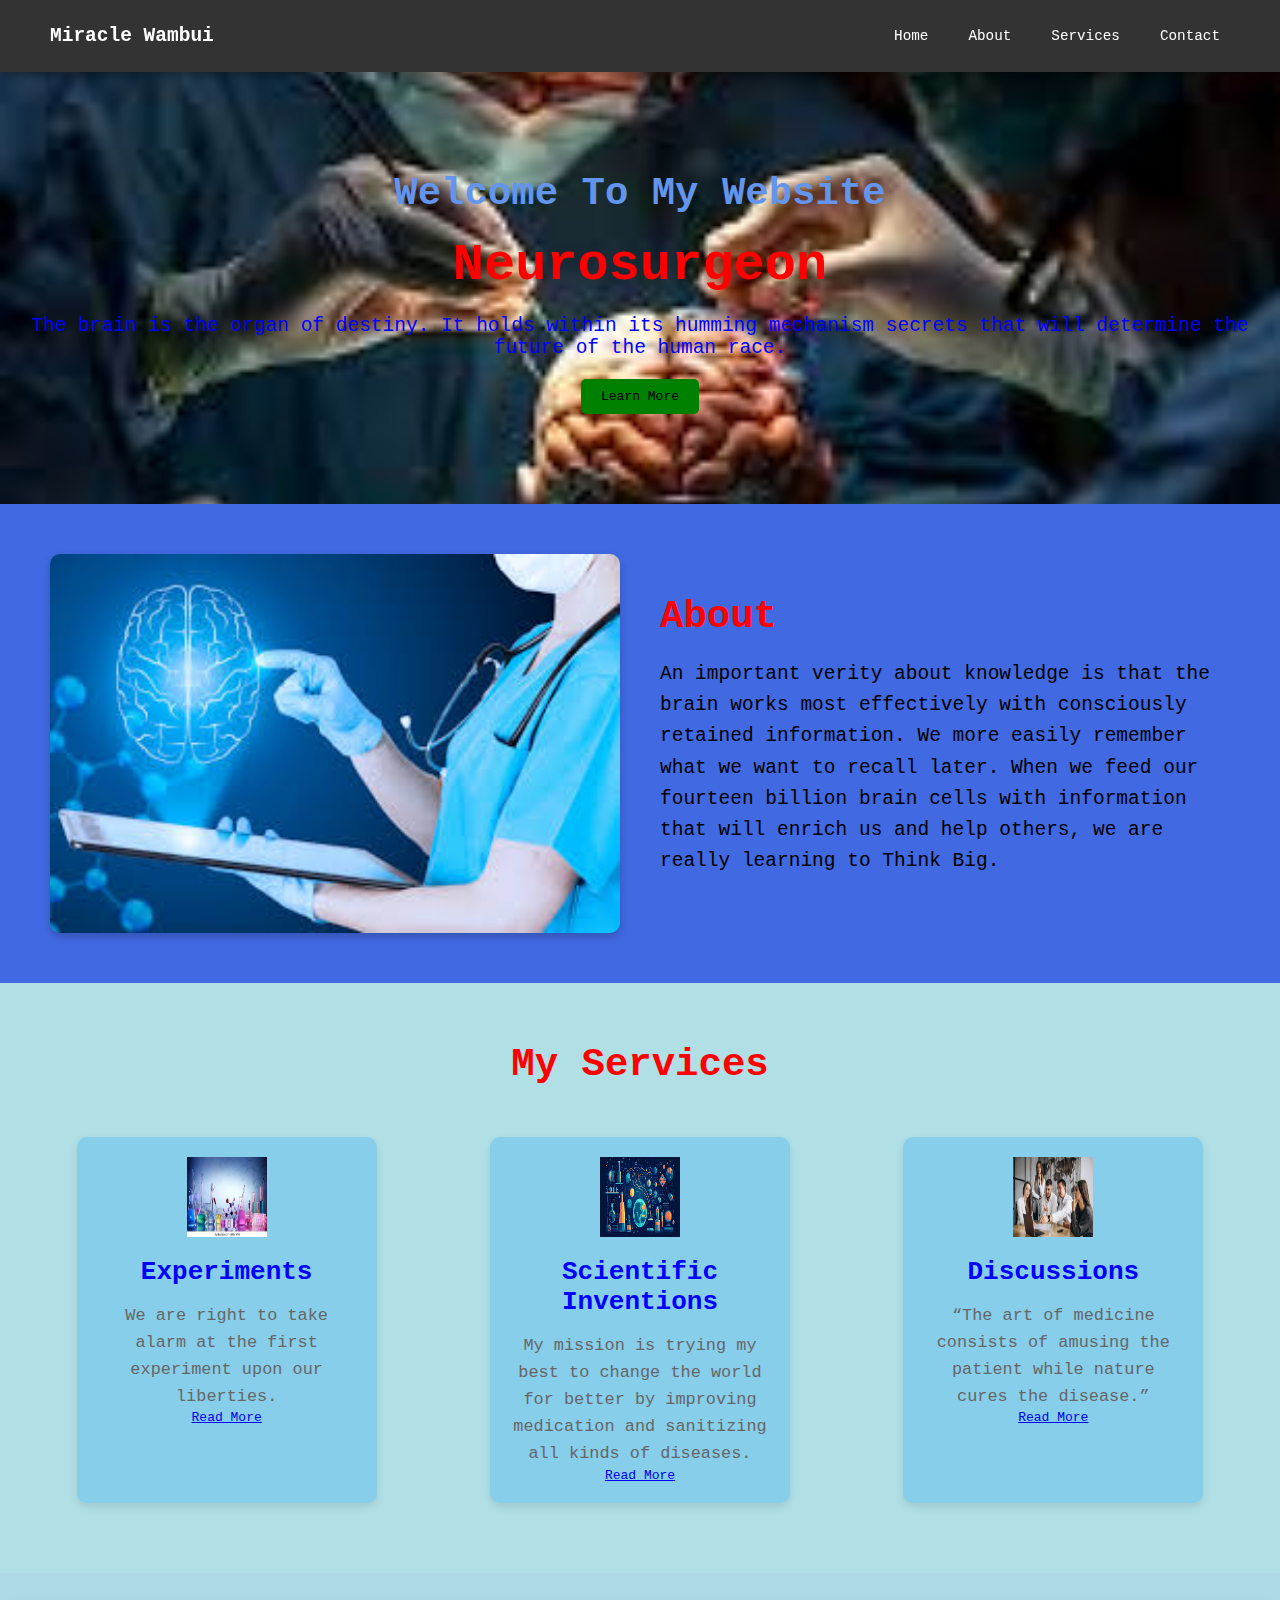
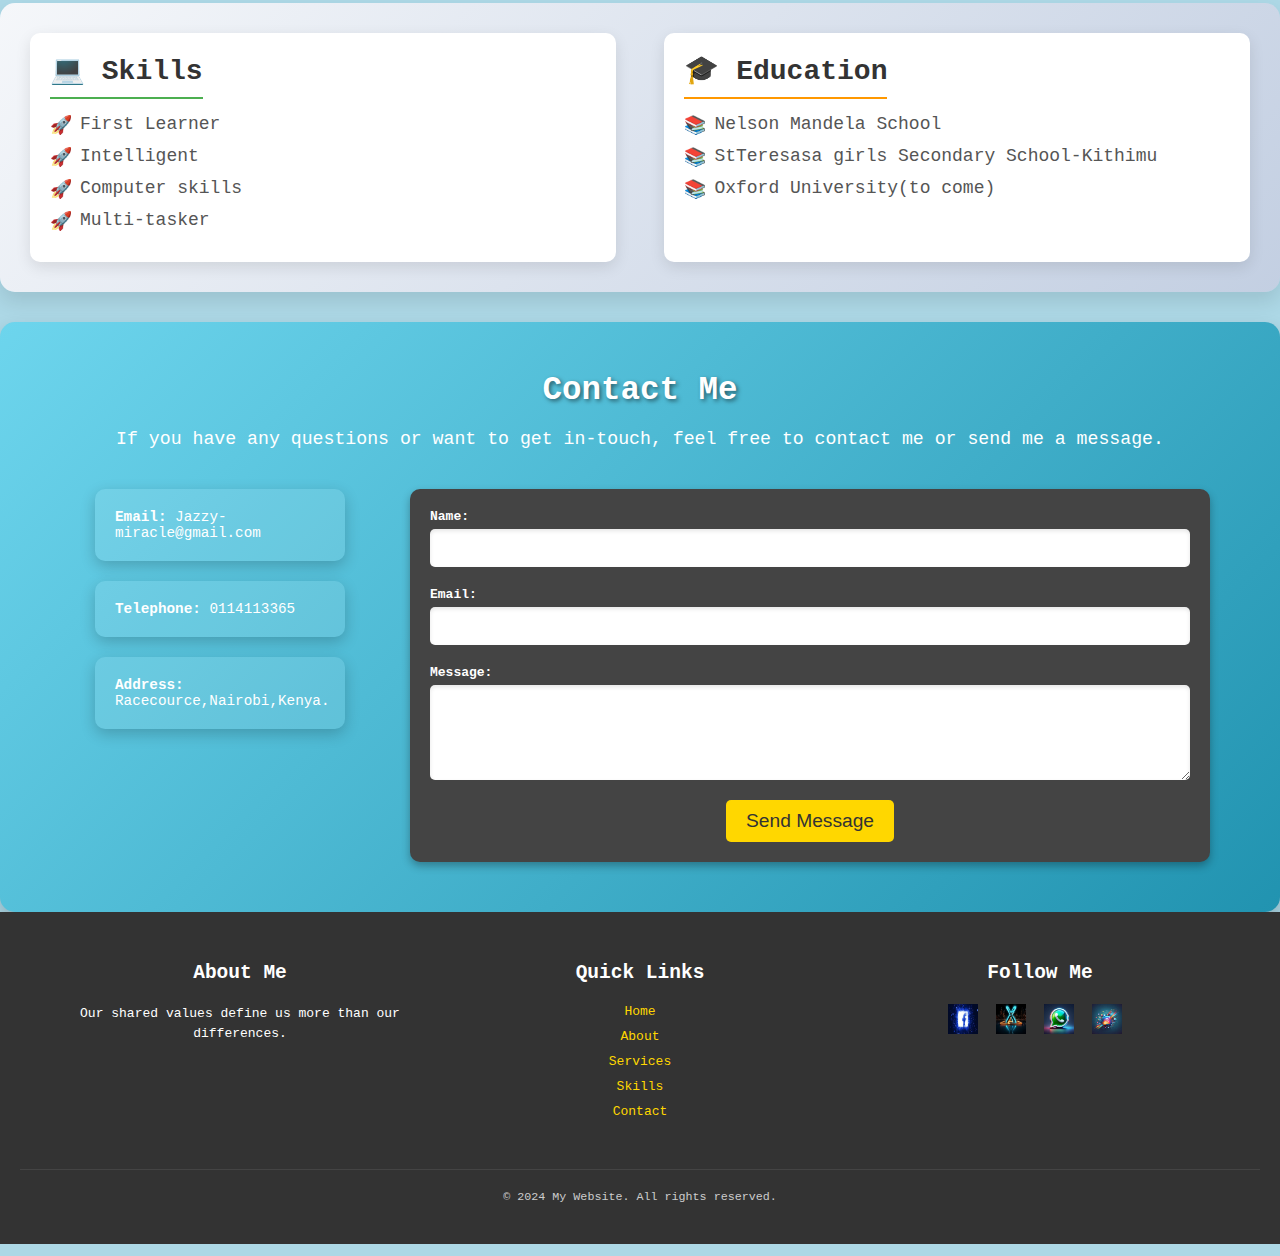
<file: index.html>
<html>
<head>
<title>Miracle Website
</title>
<link rel="stylesheet" type="text/css" href="styles.css">
</head>
<body>
<!-- Top Nav bar -->
    <nav class="navbar">
        <div class="logo">Miracle Wambui</div>
        <ul class="nav-links">
            <li><a href="index.html">Home</a></li> <!-- Reloads the page -->
            <li><a href="about.html">About</a></li>
            <li><a href="services.html">Services</a></li>
            <li><a href="contact.html">Contact</a></li>
        </ul>
    </nav>

<!--hero section-->
<section id="hero" class="hero-section">
<div class="hero-content">
	<h2>Welcome To My Website</h2>
	<h1>Neurosurgeon</h1>
	<p>The brain is the organ of destiny. It holds within its humming mechanism secrets that will determine the future of the human race.</p>
	<a href="#about" class="button-primary">Learn More</a>
</div>
</section>

<!--about section-->
<section id="about" class="about-section">
	<div class="image-container">
		<img src="images/profile 1.jfif">
	</div>
	<div class="text-container">
		<h2>About</h2>
		<p>An important verity about knowledge is that the brain works most effectively with consciously retained information. We more easily remember what we want to recall later. When we feed our fourteen billion brain cells with information that will enrich us and help others, we are really learning to Think Big.</p>
	</div>
</section>

<!-- Services Section -->
    <section id="services" class="services-section">
        <h2>My Services</h2>
        <div class="services-container">
            <div class="service-box">
                <img src="images/image 1.jfif" alt="Service 1">
                <h3>Experiments</h3>
                <p>We are right to take alarm at the first experiment upon our liberties.</p>
                <a href="#">Read More</a>
            </div>
            <div class="service-box">
                <img src="images/science.jfif" alt="Service 2">
                <h3>Scientific Inventions</h3>
                <p>My mission is trying my best to change the world for better by improving medication and sanitizing all kinds of diseases.</p>
                <a href="#">Read More</a>
            </div>
            <div class="service-box">
                <img src="images/service3.jfif" alt="Service 3">
                <h3>Discussions</h3>
                <p>“The art of medicine consists of amusing the patient while nature cures the disease.” </p>
                <a href="#">Read More</a>
            </div>
        </div>
    </section>

    <!-- Skills & Education Section -->
    <section id="skills-education" class="skills-education-section">
        <div class="skills">
            <h2>💻 Skills</h2>
            <ul>
                <li>First Learner</li>
                <li>Intelligent</li>
                <li>Computer skills</li>
                <li>Multi-tasker</li>
                <!-- Add more skills as needed -->
            </ul>
        </div>
        <div class="education">
            <h2>🎓 Education</h2>
            <ul>
                <li>Nelson Mandela School</li>
                <li>StTeresasa girls Secondary School-Kithimu</li>
                <li>Oxford University(to come)</li>
               <!-- Add more education items as needed -->
            </ul>
        </div>
    </section>	

    <!--contact section-->
    <section id="contact" class="contact-section">
    <h2>Contact Me</h2>
    <p>If you have any questions or want to get in-touch, feel free to contact me or send me a message.</p>
    <div class="contact-container">
    <div class="contact-info">
    <div class="contact-card">
    <span class="icon"></span>
    <p><b>Email:</b> Jazzy-miracle@gmail.com</p>
     </div>
 <div class="contact-card">
    <span class="icon"></span>
    <p><b>Telephone:</b> 0114113365</p>
</div>
 <div class="contact-card">
    <span class="icon"></span>
    <p><b>Address:</b> Racecource,Nairobi,Kenya.</p>
</div>
     </div>
     
     <!--contact form-->
 <div class="contact-form">
 	<form action="#''" method="post">
 		<div class="form-group">
 			<label for="name">Name:</label>
 			<input type="text" id="name" name="name" required>
 		</div>
 		<div class="form-group">
 			<label for="email">Email:</label>
 			<input type="email" id="email" name="email" required>
 		</div>
 		<div class="form-group">
 			<label for="message">Message:</label>
 			<textarea id="message" name="message" rows="5" required>
 			</textarea>
 		</div>
 		<button type="submit">Send Message</button>
 		</form>
 </div>
     </div>
 </section>

 <!--footer section-->
    <footer class="footer">
        <div class="footer-container">
            <div class="footer-about">
                <h3>About Me</h3>
                <p>Our shared values define us more than our differences.</p>
            </div>
            <div class="footer-links">
                <h3>Quick Links</h3>
                <ul>
                    <li><a href="index.html">Home</a></li> <!-- Reloads the page -->
                    <li><a href="#about">About</a></li>
                    <li><a href="#services">Services</a></li>
                    <li><a href="#contact">Skills</a></li>
                    <li><a href="#contact">Contact</a></li>
                </ul>
            </div>
            <div class="footer-social">
                <h3>Follow Me</h3>
                <a href="#"><img src="images/fb2.jfif" alt="Facebook"></a>
                <a href="#"><img src="images/twitter.jfif" alt="Twitter"></a>
                <a href="#"><img src="images/whatsapp.jfif" alt="LinkedIn"></a>
                <a href="#"><img src="images/IG.jfif" alt="Instagram"></a>
            </div>
        </div>
        <div class="footer-bottom">
            <p>&copy; 2024 My Website. All rights reserved.</p>
        </div>
    </footer>
<!-- Link to external JavaScript file -->
<script src="scripts.js"></script>





</body>
</html>
</file>
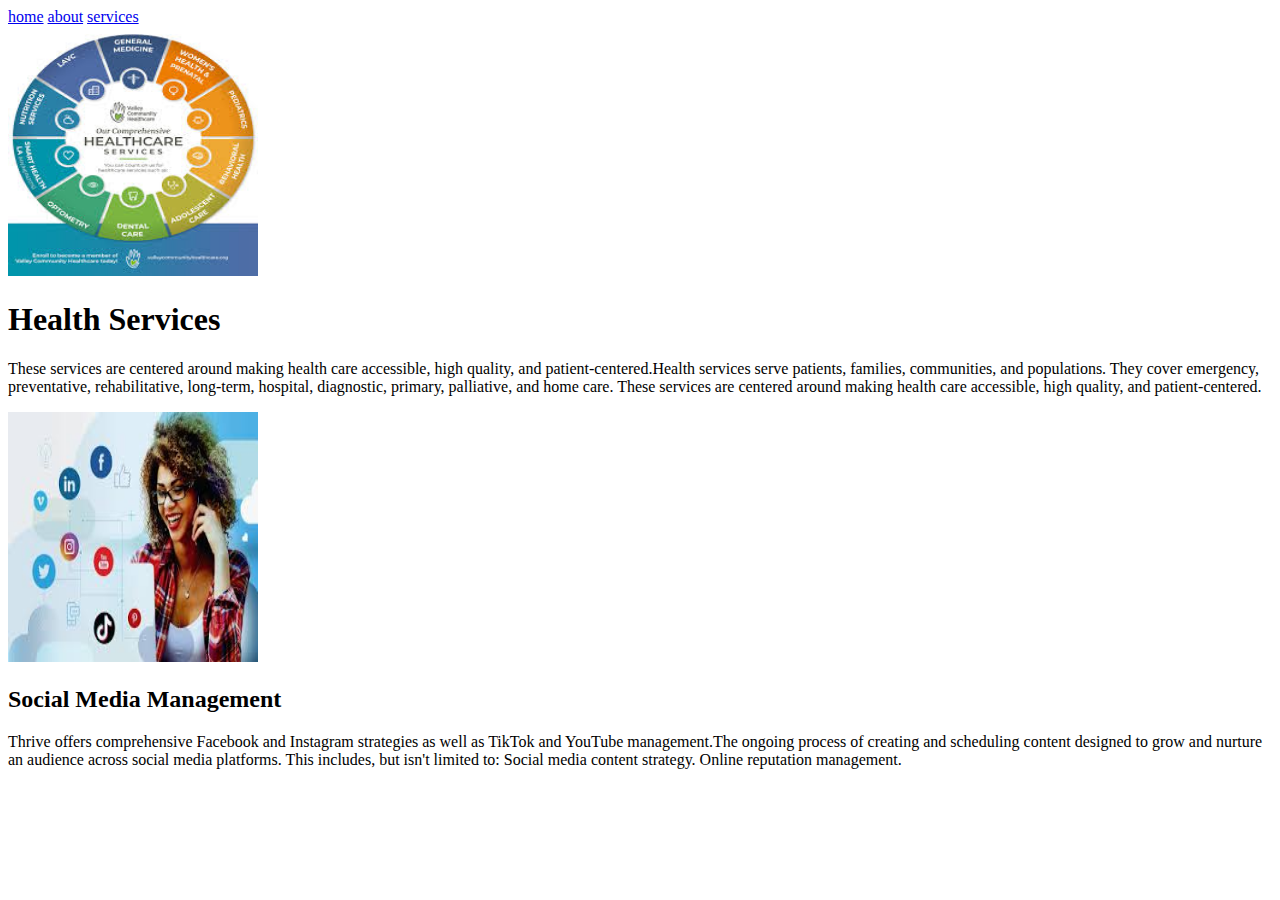
<file: services.html>
<!DOCTYPE html>
<html>
<head>
	<title>SERVICES</title>
</head>
<body>
	<nav class="navbar">
		<a href="index.html"> home</a>
		<a href="about.html"> about</a>
		<a href="servicse.html"> services</a>
	</nav>
	<div>
		<img src="images/download.jfif" width="250" height="250">
		<h1> Health Services</h1>
		<p>These services are centered around making health care accessible, high quality, and patient-centered.Health services serve patients, families, communities, and populations. They cover emergency, preventative, rehabilitative, long-term, hospital, diagnostic, primary, palliative, and home care. These services are centered around making health care accessible, high quality, and patient-centered.</p>
	</div>
	<div>
		<img src="images/social.jfif" width="250" height="250">
		<h2> Social Media Management</h2>
		<p>Thrive offers comprehensive Facebook and Instagram strategies as well as TikTok and YouTube management.The ongoing process of creating and scheduling content designed to grow and nurture an audience across social media platforms. This includes, but isn't limited to: Social media content strategy. Online reputation management.</p>
	</div>

</body>
</html>
</file>
<file: styles.css>
/* General reset */
* {
    margin: 0;
    padding: 0;
    box-sizing: border-box;
}

/* Body styling */
body {
    background-color: lightblue;
    font-family: monospace;
}

/* Navbar styling */
.navbar {
    background-color: #333;
    padding: 25px 50px 25px 50px;
    display: flex;
    justify-content: space-between;
    align-items: center;
    position: sticky;
    top: 0;
    z-index: 1000;
    box-shadow: 0px 4px 8px rgba(0, 0, 0, 0.3);
}

/* Logo styling */
.logo {
    font-size: 1.5em;
    color: #fff;
    font-weight: bold;
}

/* Nav links styling */
.nav-links {
    list-style: none;
    display: flex;
    gap: 20px;
}

.nav-links li {
    position: relative;
}

.nav-links a {
    text-decoration: none;
    color: #fff;
    font-size: 1.1em;
    padding: 5px 10px;
    transition: color 0.3s ease;
}

/* Hover effect for nav links */
.nav-links a:hover {
    color: #FFD700;
}

/* Fancy underline effect */
.nav-links a::after {
    content: '';
    display: block;
    width: 0;
    height: 2px;
    background: #FFD700;
    transition: width 0.3s;
    position: absolute;
    bottom: -2px;
    left: 0;
}

.nav-links a:hover::after {
    width: 100%;
}

/* Hero section */
.hero-section{
    background: url('images/neuro.jfif') no-repeat center center/cover;
    text-align: center;
    color: red;
    padding: 100px 20px;
}

.hero-content h2{
    font-size: 3em;
    margin-bottom: 20px;
    color: cornflowerblue;
}

.hero-content h1{
    font-size: 4em;
    margin-bottom: 20px;
    color: red;
}
.hero-content p{
    font-size: 1.5em;
    margin-bottom: 30px;
    color: blue;
}
.button-primary{
    background-color:green;
    color: black;
    padding: 10px 20px;
    text-decoration: none;
    border-radius: 5px;
}

/* Styling for the image and text section */
.about-section {
    display: flex;
    align-items: center;
    padding: 50px;
    background-color: royalblue;
}

.image-container {
    flex: 1;
    padding-right: 20px;
}

.image-container img {
    width: 100%;
    height: auto;
    border-radius: 10px;
    box-shadow: 0px 4px 8px rgba(0, 0, 0, 0.2);
}

.text-container {
    flex: 1;
    padding-left: 20px;
}

.text-container h2 {
    font-size: 3em;
    margin-bottom: 20px;
    color: red;
}

.text-container p {
    font-size: 1.5em;
    line-height: 1.6;
    margin-bottom: 15px;
}

/* Services Section Styling */
.services-section {
    padding: 60px 20px;
    background-color: powderblue;
    text-align: center;
}

.services-section h2 {
    font-size: 3em;
    margin-bottom: 40px;
    color: red;
}

.services-container {
    display: flex;
    justify-content: space-around;
    flex-wrap: wrap;
}

.service-box {
    background-color: skyblue;
    padding: 20px;
    margin: 10px;
    border-radius: 10px;
    box-shadow: 0px 4px 8px rgba(0, 0, 0, 0.1);
    max-width: 300px;
    text-align: center;
    transition: transform 0.3s ease, box-shadow 0.3s ease;
}

.service-box img {
    width: 80px;
    height: 80px;
    margin-bottom: 20px;
}

.service-box h3 {
    font-size: 2em;
    margin-bottom: 15px;
    color: blue;
}

.service-box p {
    font-size: 1.3em;
    color: #666;
    line-height: 1.6;
}

.service-box:hover {
    transform: translateY(-10px);
    box-shadow: 0px 6px 12px rgba(0, 0, 0, 0.2);
}


/* Skills & Education Section Styling */
.skills-education-section {
    display: flex;
    justify-content: space-between;
    padding: 30px;
    background: linear-gradient(135deg, #f5f7fa, #c3cfe2); /* Subtle gradient background */
    border-radius: 15px;
    box-shadow: 0 10px 20px rgba(0, 0, 0, 0.1); /* Soft shadow for depth */
    margin: 30px 0;
}

.skills, .education {
    width: 48%; /* Each section takes up 48% of the width */
    padding: 20px;
    background: #fff;
    border-radius: 10px;
    box-shadow: 0 5px 15px rgba(0, 0, 0, 0.1); /* Shadow for individual sections */
    transition: transform 0.3s ease; /* Smooth hover effect */
}

.skills:hover, .education:hover {
    transform: translateY(-10px); /* Lift on hover */
}

.skills h2, .education h2 {
    font-size: 28px;
    margin-bottom: 15px;
    color: #333; /* Dark text color */
    border-bottom: 2px solid #4CAF50; /* Green underline for Skills */
    padding-bottom: 10px;
    display: inline-block;
}

.education h2 {
    border-bottom-color: #ff9800; /* Orange underline for Education */
}

.skills ul, .education ul {
    list-style-type: none;
    padding: 0;
}

.skills ul li, .education ul li {
    font-size: 18px;
    margin-bottom: 12px;
    color: #555; /* Medium text color */
    padding-left: 30px; /* Space for custom icons */
    position: relative;
}

.skills ul li::before {
    content: "🚀 "; /* Rocket icon for skills */
    color: #4CAF50; /* Green color */
    position: absolute;
    left: 0;
    top: 0;
    font-size: 18px;
}

.education ul li::before {
    content: "📚 "; /* Book icon for education */
    color: #ff9800; /* Orange color */
    position: absolute;
    left: 0;
    top: 0;
    font-size: 18px;
}

/* Contact Section Styling */
.contact-section {
    background: linear-gradient(135deg, #6dd5ed, #2193b0); /* Blue gradient background */
    background-color: lightblue;
    color: #fff;
    padding: 50px;
    text-align: center;
    border-radius: 15px;
    box-shadow: 0 10px 20px rgba(0, 0, 0, 0.2); /* Soft shadow */
}

.contact-info{
    color: black;
}

.contact-section h2 {
    font-size: 2.5em;
    margin-bottom: 20px;
    text-shadow: 2px 2px 4px rgba(0, 0, 0, 0.5); /* Text shadow for the title */
}

.contact-section p {
    font-size: 1.4em;
    margin-bottom: 40px;
}

.contact-container {
    display: flex;
    justify-content: center;
    gap: 40px;
    flex-wrap: wrap;
    align-items: flex-start; /* Aligns the top of the form and info section */
}

.contact-info {
    flex: 1; /* Takes up less space */
    min-width: 250px; /* Ensures a minimum width */
    max-width: 300px; /* Optional: limit the max width */
    margin-bottom: 30px;
    text-align: center;
    display: flex;
    flex-direction: column;
    align-items: center;
    gap: 20px;
}

.contact-info h3 {
    font-size: 2em;
    margin-bottom: 10px;
}

.contact-info p {
    font-size: 1em;
    margin: 5px 0;
}

.contact-card {
    background: rgba(255, 255, 255, 0.1); /* Transparent white background */
    padding: 20px;
    border-radius: 10px;
    box-shadow: 0 5px 15px rgba(0, 0, 0, 0.2); /* Shadow for card effect */
    transition: transform 0.3s ease, box-shadow 0.3s ease;
    width: 250px;
    text-align: left;
}

.contact-card:hover {
    transform: translateY(-10px); /* Lift on hover */
    box-shadow: 0 10px 25px rgba(0, 0, 0, 0.3); /* Stronger shadow on hover */
}

.contact-card .icon {
    font-size: 1.5em; /* Adjust size for Unicode */
    width: 24px; /* Size for SVG icons */
    height: 24px; /* Size for SVG icons */
    fill: #ff9800; /* Color for SVG icons */
    color: #ff9800; /* Color for Unicode symbols */
    margin-right: 10px;
    vertical-align: middle;
}

.contact-card i {
    font-size: 2em;
    color: #fff;
    margin-bottom: 10px;
}

.contact-card p {
    font-size: 1.1em;
    margin: 0;
    color: #fff;
}

.contact-card strong {
    display: block;
    margin-bottom: 5px;
    color: #ffee58; /* Yellow color for labels */
}

.contact-form {
    flex: 2; /* Takes up more space than contact info */
    max-width: 800px; /* Set a larger max-width if needed */    
    /*margin: 0 auto;*/
    background-color: #444;
    padding: 20px;
    border-radius: 10px;
    box-shadow: 0px 4px 8px rgba(0, 0, 0, 0.3);
}

.form-group {
    margin-bottom: 20px;
    text-align: left;
}

.form-group label {
    display: block;
    margin-bottom: 5px;
    font-weight: bold;
}

.form-group input,
.form-group textarea {
    width: 100%;
    padding: 10px;
    font-size: 1em;
    border: none;
    border-radius: 5px;
    box-shadow: inset 0px 2px 4px rgba(0, 0, 0, 0.1);
}

.form-group input:focus,
.form-group textarea:focus {
    outline: none;
    box-shadow: inset 0px 2px 4px rgba(0, 0, 0, 0.3);
}

button[type="submit"] {
    background-color: #FFD700;
    color: #333;
    font-size: 1.2em;
    padding: 10px 20px;
    border: none;
    border-radius: 5px;
    cursor: pointer;
    transition: background-color 0.3s ease;
}

button[type="submit"]:hover {
    background-color: #FFA500;
}
/* Footer Styling */
.footer {
    background-color: #333;
    color: #fff;
    padding: 40px 20px;
    text-align: center;
}

.footer-container {
    display: flex;
    justify-content: space-between;
    flex-wrap: wrap;
    max-width: 1200px;
    margin: 0 auto;
}

.footer-about,
.footer-links,
.footer-social {
    flex: 1;
    margin: 10px;
}

.footer-about h3,
.footer-links h3,
.footer-social h3 {
    font-size: 1.5em;
    margin-bottom: 20px;
}

.footer-about p {
    font-size: 1em;
    line-height: 1.6;
}

.footer-links ul {
    list-style-type: none;
    padding: 0;
}

.footer-links li {
    margin-bottom: 10px;
}

.footer-links a {
    color: #FFD700;
    text-decoration: none;
    transition: color 0.3s ease;
}

.footer-links a:hover {
    color: #FFA500;
}

.footer-social a {
    margin-right: 10px;
}

.footer-social img {
    width: 30px;
    height: 30px;
    transition: transform 0.3s ease;
}

.footer-social img:hover {
    transform: scale(1.2);
}

.footer-bottom {
    margin-top: 30px;
    border-top: 1px solid #444;
    padding-top: 20px;
    font-size: 0.9em;
    color: #ccc;
}

/* Responsive Navbar */
@media (max-width: 768px) {
    .nav-links {
        flex-direction: column;
        gap: 10px;
        text-align: center;
    }

    .navbar {
        flex-direction: column;
    }

    .image-text-section {
        flex-direction: column;
        padding: 20px;
    }

    .image-container,
    .text-container {
        padding: 0;
    }

    .image-container {
        margin-bottom: 20px;
    }

    .text-container h2 {
        text-align: center;
    }

    .services-container {
        flex-direction: column;
        align-items: center;
    }

    .service-box {
        max-width: 100%;
        margin-bottom: 20px;
    }

    .contact-section {
        padding: 30px;
    }

    .contact-form {
        padding: 15px;
    }

    .footer-container {
        flex-direction: column;
    }
}
</file>
